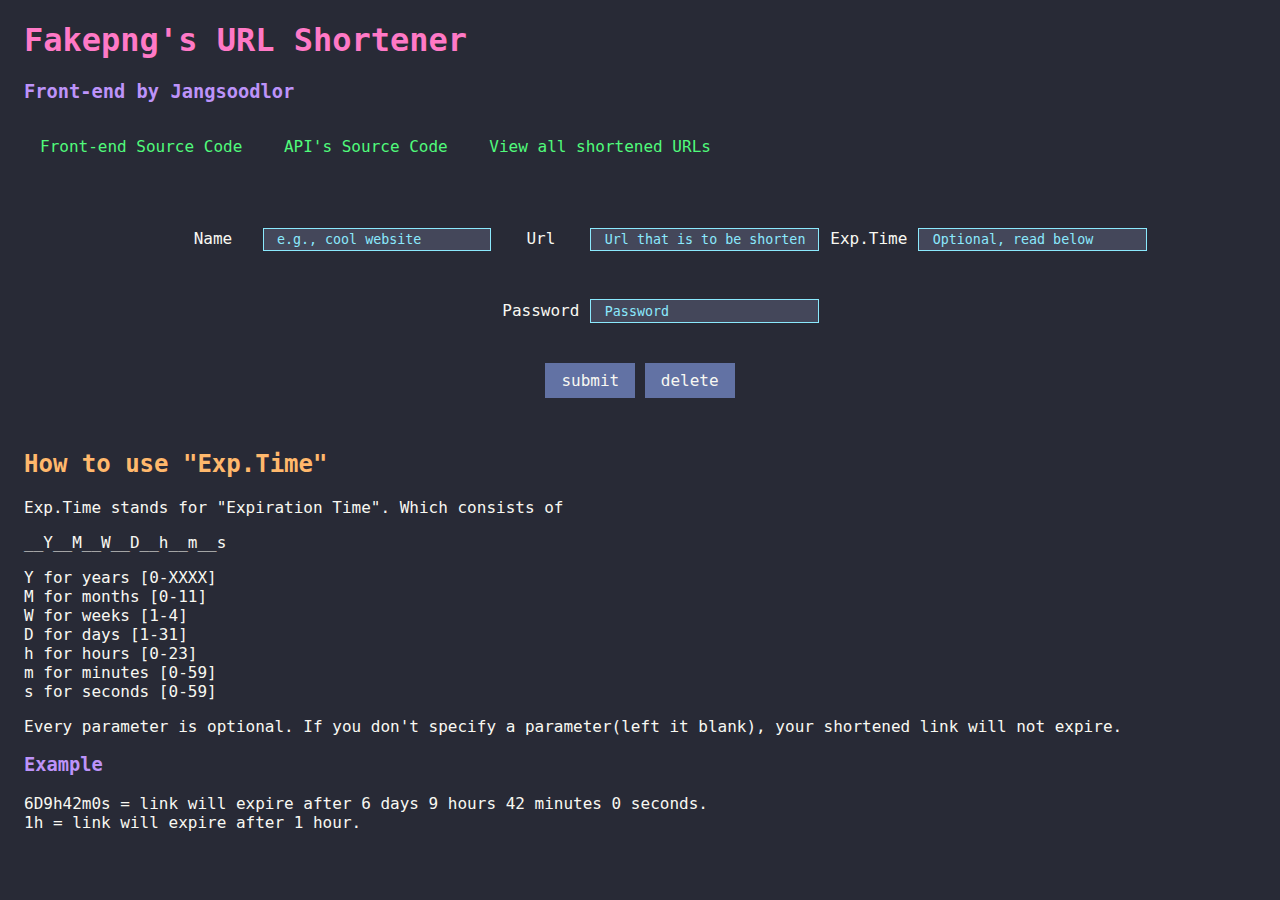
<file: index.html>
<!DOCTYPE html>
<html lang="en">
<head>
    <script defer src="form.js"></script>
    <meta charset="UTF-8">
    <meta http-equiv="X-UA-Compatible" content="IE=edge">
    <meta name="viewport" content="width=device-width, initial-scale=1.0">
    <link rel="stylesheet" href="stylesheet.css">

    <title>Fakepng's Shortener</title>
</head>
<body>
    <div class="ctn">
        <h1>Fakepng's URL Shortener</h1>
        <h3>Front-end by Jangsoodlor</h3>
        <ul>
            <li>
                <a href="https://github.com/Jangsoodlor/Fakepng-Url-Shortener-Frontend">Front-end Source Code</a>
            </li>

            <li>
                <a href="https://github.com/Fakepng/Url-Redirect-API">API's Source Code</a>
            </li>
            <li>
                <a href="all.html">View all shortened URLs</a>
            </li>
        </ul>    
    </div>

    <form id="frm1" class = "form">
        <ul>
            <li class="field">
                <label>Name</label>
                <input class="txtinput" type="text" placeholder="e.g., cool_website" id="name">
            </li>
            
            <li class="field">
                <label>Url</label>
                <input class="txtinput" type="text" placeholder="Url that is to be shortened" id="url">
            </li>
            
            <li class="field">
                <label>Exp.Time</label>
                <input class="txtinput" type="text" placeholder="Optional, read below" id="time">            
            </li>
            <li class="field">
                <label>Password</label>
                <input class="txtinput" type="password" placeholder="Password" id="password">
            </li>
        </ul>

        <button type="button" onClick="submitForm()" class="btn btn-primary btn-lg submit" value="submit">submit</button>
        <button type="button" onClick="deleteForm()" class="btn btn-primary btn-lg submit" value="submit">delete</button>
        
    </form>

    <div id="thomas"></div>
    

    <section class="ctn">
        
        <h2>How to use "Exp.Time"</h2>
        <p>Exp.Time stands for "Expiration Time". Which consists of</p>
        <p>__Y__M__W__D__h__m__s</p>
        <ul class="HowTo_List">
            <li>
                Y for years [0-XXXX]
            </li>
            <li>
                M for months [0-11]
            </li>
            <li>
                W for weeks [1-4]
            </li>
            <li>
                D for days [1-31]
            </li>
            <li>
                h for hours [0-23]
            </li>
            <li>
                m for minutes [0-59]
            </li>
            <li>
                s for seconds [0-59]
            </li>
        </ul>
        <p>
            Every parameter is optional.
            If you don't specify a parameter(left it blank), your shortened link will not expire.
        </p>
        <h3>Example</h3>        
        6D9h42m0s = link will expire after 6 days 9 hours 42 minutes 0 seconds.<br>           
        1h = link will expire after 1 hour.        
    </section>
    
    
</body>
</html>
</file>
<file: stylesheet.css>
body {
    background-color: #282a36;
    color:	#f8f8f2;
    font-family: 'JetBrains Mono', monospace;
}

.ctn{
    margin: 0 1em;
}

.ctn h1 {
    color: #ff79c6;
}
.ctn h2 {
    color: #ffb86c;
}

.ctn h3{
    color: #bd93f9;
}

.ctn ul{
    padding: 0px;
}
.ctn li {
    display: inline;
    
}

.ctn a{
    display: inline-block;
    text-decoration: none;
    color:  #50fa7b;
    padding: 1em;
    max-height: 5em;
}

.ctn a:hover{
    background-color: #44475a;
}

.form{
    margin: 0 auto;
    padding: 0 1.5em;
    padding-bottom: 2em;
    display: block;
    align-content: center;
    text-align: center;
}

.field{
    margin: 1.5em 0;
    display: inline-block;
}

.allfield {
    margin: 1.5em 0;
    display:inline-block;
}

.field label, .field input {
    display: inline-block;
    
}

.field label {
    min-width: 80px;
}

.field input{
    min-width: 15em;
    border-radius: 0%;
    border: 1px solid  	#8be9fd;
    padding: 0.25em 1em;
    background-color:#44475a;
    caret-color: #f8f8f2;
}


.field input::placeholder {
    font-family: 'JetBrains Mono', monospace;
    color: #8be9fd;
}

.btn{
    border-radius: 0%;
    border: 0;
    background-color:  	#6272a4;
    color: #f8f8f2;
    font-family: 'JetBrains Mono', monospace;
    font-size: 1em;
    padding: 0.5em 1em;
    
}

.btn:hover{
    background-color:  	#bd93f9;
}


.HowTo_List {
    display: inline;
}

.HowTo_List li{
    display: block;
}

.yui{
    display: block;
    max-width: 100%;  
    height: auto; 
    object-fit: contain;
    margin-left: auto;
    margin-right: auto;
    width: 450px;
}

.yui-container {
    display: block;
    width: auto;  
    text-align: center;  
}
</file>
